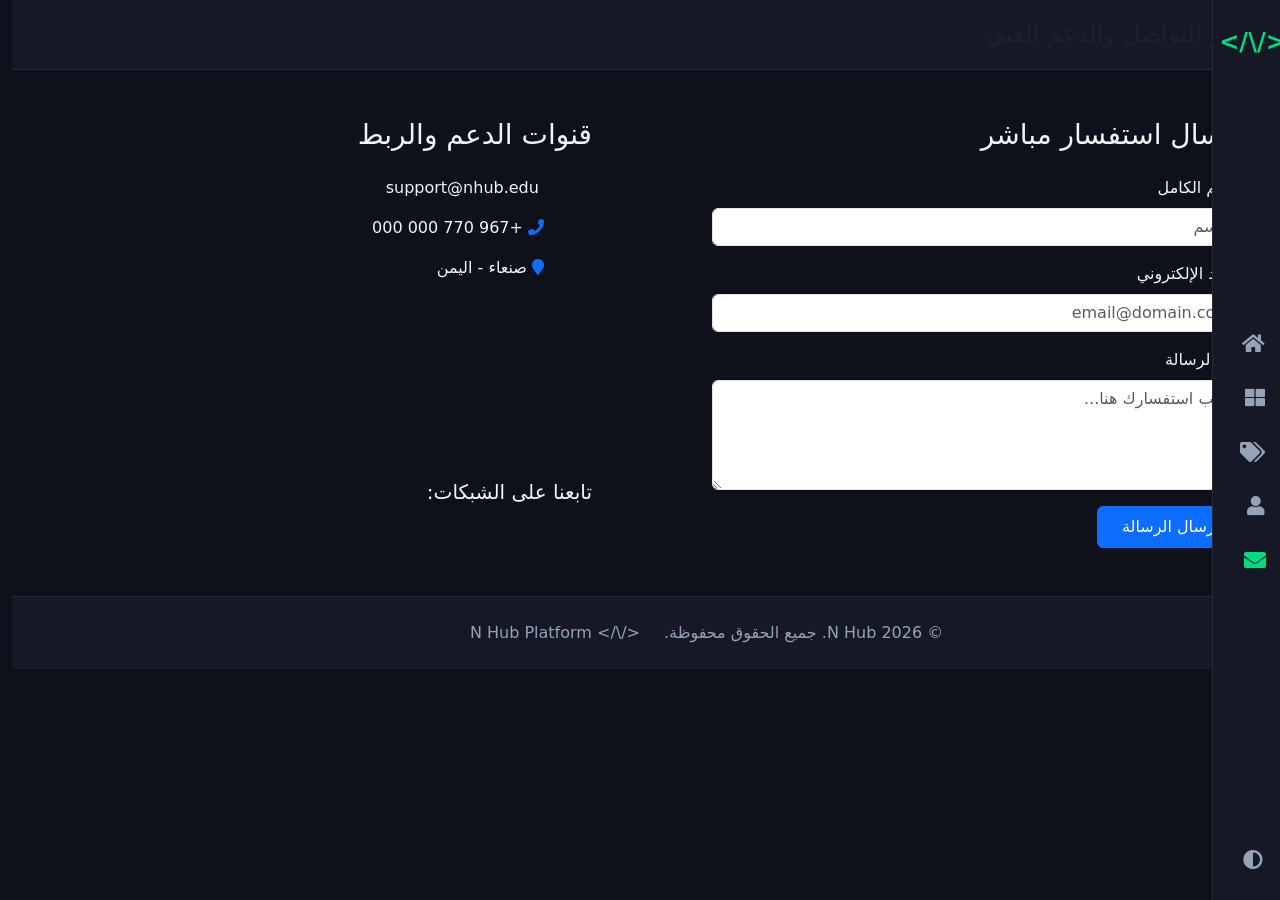
<file: contact.html>
<!DOCTYPE html>
<html lang="ar" dir="rtl" data-theme="dark">
<head>
    <meta charset="UTF-8">
    <meta name="viewport" content="width=device-width, initial-scale=1.0">
    <title>N Hub | تواصل معنا</title>
    <link rel="stylesheet" href="css/bootstrap.min.css">
    <link rel="stylesheet" href="css/font-awesome.min.css">
    <link rel="stylesheet" href="css/style.css">
</head>
<body>

    <aside class="sidebar-nav">
        <a href="index.html" class="brand-logo">
            <span>&lt;/&#92;/&gt;</span>
        </a>
        <ul class="nav-links">
            <li><a href="index.html" title="الرئيسية"><i class="fa fa-home"></i></a></li>
            <li><a href="store.html" title="المتجر"><i class="fa fa-th-large"></i></a></li>
            <li><a href="pricing.html" title="الباقات"><i class="fa fa-tags"></i></a></li>
            <li><a href="login.html" title="الحساب"><i class="fa fa-user"></i></a></li>
            <li><a href="contact.html" class="active" title="تواصل معنا"><i class="fa fa-envelope"></i></a></li>
        </ul>
        <div class="theme-switch-wrapper">
            <button id="themeToggleBtn" class="theme-toggle-btn" title="تغيير المظهر">
                <i class="fa fa-adjust"></i>
            </button>
        </div>
    </aside>

    <div class="main-wrapper">
        <header class="top-header">
            <div class="search-bar-container">
                <h4 class="mb-0 text-muted">مركز التواصل والدعم الفني</h4>
            </div>
        </header>

        <main class="content-area">
            <div class="row g-4">
                <div class="col-12 col-lg-6">
                    <div class="contact-card p-4 p-sm-5 h-100">
                        <h3 class="mb-4">إرسال استفسار مباشر</h3>
                        <form id="contactForm" novalidate>
                            <div class="mb-3">
                                <label for="contactName" class="form-label">الاسم الكامل</label>
                                <input type="text" class="form-control custom-input" id="contactName" placeholder="الاسم" required>
                            </div>
                            <div class="mb-3">
                                <label for="contactEmail" class="form-label">البريد الإلكتروني</label>
                                <input type="email" class="form-control custom-input" id="contactEmail" placeholder="email@domain.com" required>
                            </div>
                            <div class="mb-3">
                                <label for="contactMessage" class="form-label">نص الرسالة</label>
                                <textarea class="form-control custom-input" id="contactMessage" rows="4" placeholder="اكتب استفسارك هنا..." required></textarea>
                            </div>
                            <button type="submit" class="btn btn-primary px-4 py-2">إرسال الرسالة</button>
                        </form>
                    </div>
                </div>

                <div class="col-12 col-lg-6">
                    <div class="contact-info-card p-4 p-sm-5 h-100 d-flex flex-column justify-content-between">
                        <div>
                            <h3 class="mb-4">قنوات الدعم والربط</h3>
                            <ul class="list-unstyled contact-list">
                                <li class="mb-3"><i class="fa fa-envelope-o text-primary me-2"></i> support@nhub.edu</li>
                                <li class="mb-3"><i class="fa fa-phone text-primary me-2"></i> +967 770 000 000</li>
                                <li class="mb-3"><i class="fa fa-map-marker text-primary me-2"></i> صنعاء - اليمن</li>
                            </ul>
                        </div>
                        <div class="social-links-wrap mt-4">
                            <h5>تابعنا على الشبكات:</h5>
                            <div class="d-flex gap-3 fs-4 mt-2">
                                <a href="#" class="social-icon"><i class="fa fa-telegram"></i></a>
                                <a href="#" class="social-icon"><i class="fa fa-github"></i></a>
                                <a href="#" class="social-icon"><i class="fa fa-linkedin"></i></a>
                            </div>
                        </div>
                    </div>
                </div>
            </div>
        </main>

        <footer class="main-footer py-4">
            <div class="container-fluid">
                <div class="row align-items-center">
                    <div class="col-md-6 text-center text-md-start">
                        <p class="mb-0">&copy; 2026 N Hub. جميع الحقوق محفوظة.</p>
                    </div>
                    <div class="col-md-6 text-center text-md-end">
                        <span class="footer-logo">&lt;/&#92;/&gt; N Hub Platform</span>
                    </div>
                </div>
            </div>
        </footer>
    </div>

    <div class="toast-container position-fixed bottom-0 end-0 p-3">
        <div id="liveToast" class="toast custom-toast" role="alert" aria-live="assertive" aria-atomic="true">
            <div class="toast-header">
                <strong class="me-auto" id="toastTitle">إشعار N Hub</strong>
                <button type="button" class="btn-close btn-close-white" data-bs-dismiss="toast"></button>
            </div>
            <div class="toast-body" id="toastMessage">
                تمت العملية بنجاح.
            </div>
        </div>
    </div>

    <script src="js/jquery.min.js"></script>
    <script src="js/bootstrap.bundle.min.js"></script>
    <script src="js/main.js"></script>
</body>
</html>
</file>
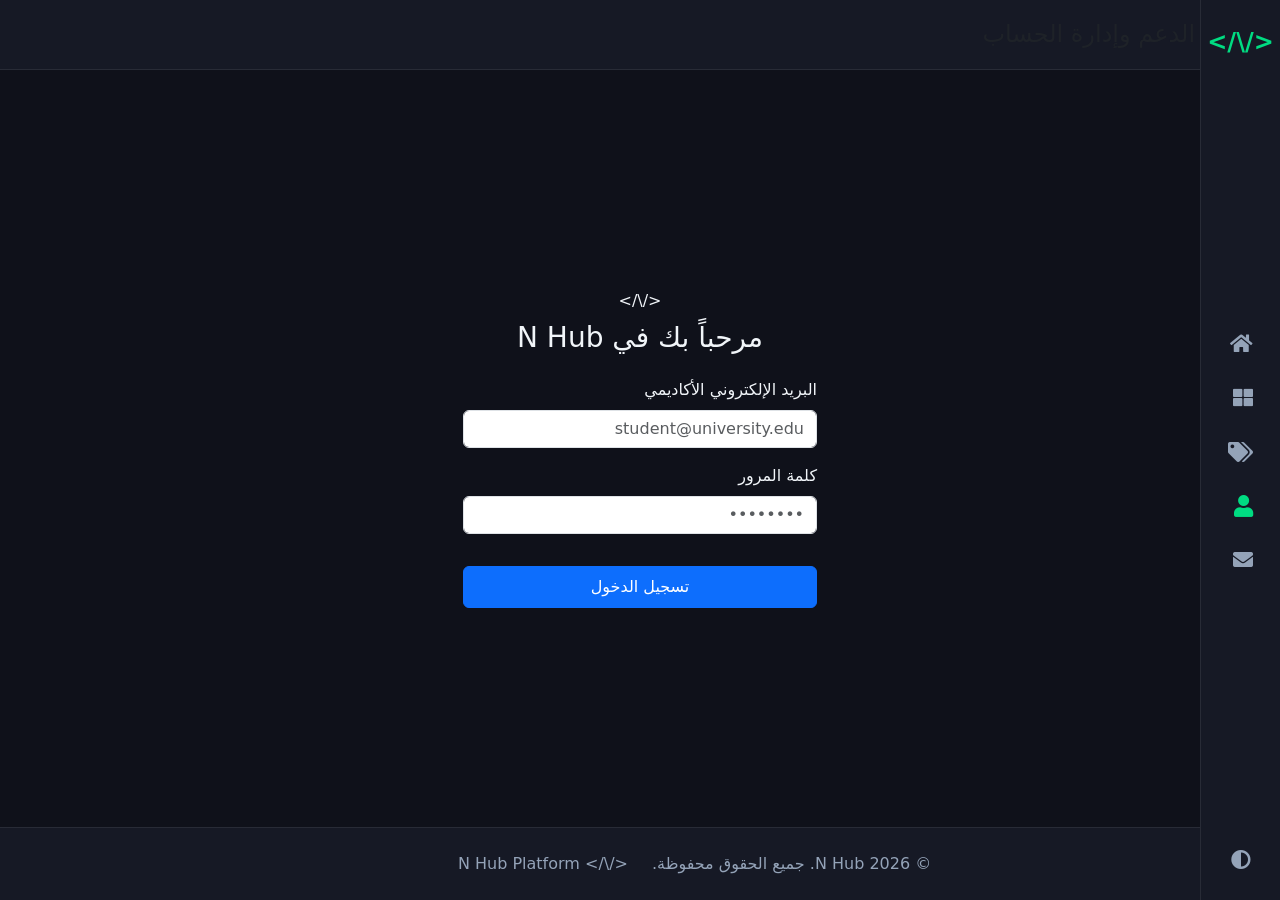
<file: login.html>
<!DOCTYPE html>
<html lang="ar" dir="rtl" data-theme="dark">
<head>
    <meta charset="UTF-8">
    <meta name="viewport" content="width=device-width, initial-scale=1.0">
    <title>N Hub | تسجيل الدخول</title>
    <link rel="stylesheet" href="css/bootstrap.min.css">
    <link rel="stylesheet" href="css/font-awesome.min.css">
    <link rel="stylesheet" href="css/style.css">
</head>
<body>

    <aside class="sidebar-nav">
        <a href="index.html" class="brand-logo">
            <span>&lt;/&#92;/&gt;</span>
        </a>
        <ul class="nav-links">
            <li><a href="index.html" title="الرئيسية"><i class="fa fa-home"></i></a></li>
            <li><a href="store.html" title="المتجر"><i class="fa fa-th-large"></i></a></li>
            <li><a href="pricing.html" title="الباقات"><i class="fa fa-tags"></i></a></li>
            <li><a href="login.html" class="active" title="الحساب"><i class="fa fa-user"></i></a></li>
            <li><a href="contact.html" title="تواصل معنا"><i class="fa fa-envelope"></i></a></li>
        </ul>
        <div class="theme-switch-wrapper">
            <button id="themeToggleBtn" class="theme-toggle-btn" title="تغيير المظهر">
                <i class="fa fa-adjust"></i>
            </button>
        </div>
    </aside>

    <div class="main-wrapper d-flex flex-column justify-content-between min-vh-100">
        <header class="top-header">
            <div class="search-bar-container">
                <h4 class="mb-0 text-muted">بوابة الدعم وإدارة الحساب</h4>
            </div>
        </header>

        <main class="content-area d-flex align-items-center justify-content-center">
            <div class="auth-card p-4 p-sm-5 w-100" style="max-width: 450px;">
                <div class="text-center mb-4">
                    <span class="auth-brand">&lt;/&#92;/&gt;</span>
                    <h3 class="mt-2">مرحباً بك في N Hub</h3>
                </div>

                <form id="loginForm" novalidate>
                    <div class="mb-3">
                        <label for="loginEmail" class="form-label">البريد الإلكتروني الأكاديمي</label>
                        <input type="email" class="form-control custom-input" id="loginEmail" placeholder="student@university.edu" required>
                        <div class="invalid-feedback">يرجى إدخال بريد إلكتروني صحيح.</div>
                    </div>
                    <div class="mb-3">
                        <label for="loginPassword" class="form-label">كلمة المرور</label>
                        <input type="password" class="form-control custom-input" id="loginPassword" placeholder="••••••••" required>
                        <div class="invalid-feedback">كلمة المرور يجب أن لا تقل عن 6 خانات.</div>
                    </div>
                    <button type="submit" class="btn btn-primary w-100 mt-3 py-2">تسجيل الدخول</button>
                </form>
            </div>
        </main>

        <footer class="main-footer py-4">
            <div class="container-fluid">
                <div class="row align-items-center">
                    <div class="col-md-6 text-center text-md-start">
                        <p class="mb-0">&copy; 2026 N Hub. جميع الحقوق محفوظة.</p>
                    </div>
                    <div class="col-md-6 text-center text-md-end">
                        <span class="footer-logo">&lt;/&#92;/&gt; N Hub Platform</span>
                    </div>
                </div>
            </div>
        </footer>
    </div>

    <div class="toast-container position-fixed bottom-0 end-0 p-3">
        <div id="liveToast" class="toast custom-toast" role="alert" aria-live="assertive" aria-atomic="true">
            <div class="toast-header">
                <strong class="me-auto" id="toastTitle">إشعار N Hub</strong>
                <button type="button" class="btn-close btn-close-white" data-bs-dismiss="toast"></button>
            </div>
            <div class="toast-body" id="toastMessage">
                تمت العملية بنجاح.
            </div>
        </div>
    </div>

    <script src="js/jquery.min.js"></script>
    <script src="js/bootstrap.bundle.min.js"></script>
    <script src="js/main.js"></script>
</body>
</html>
</file>
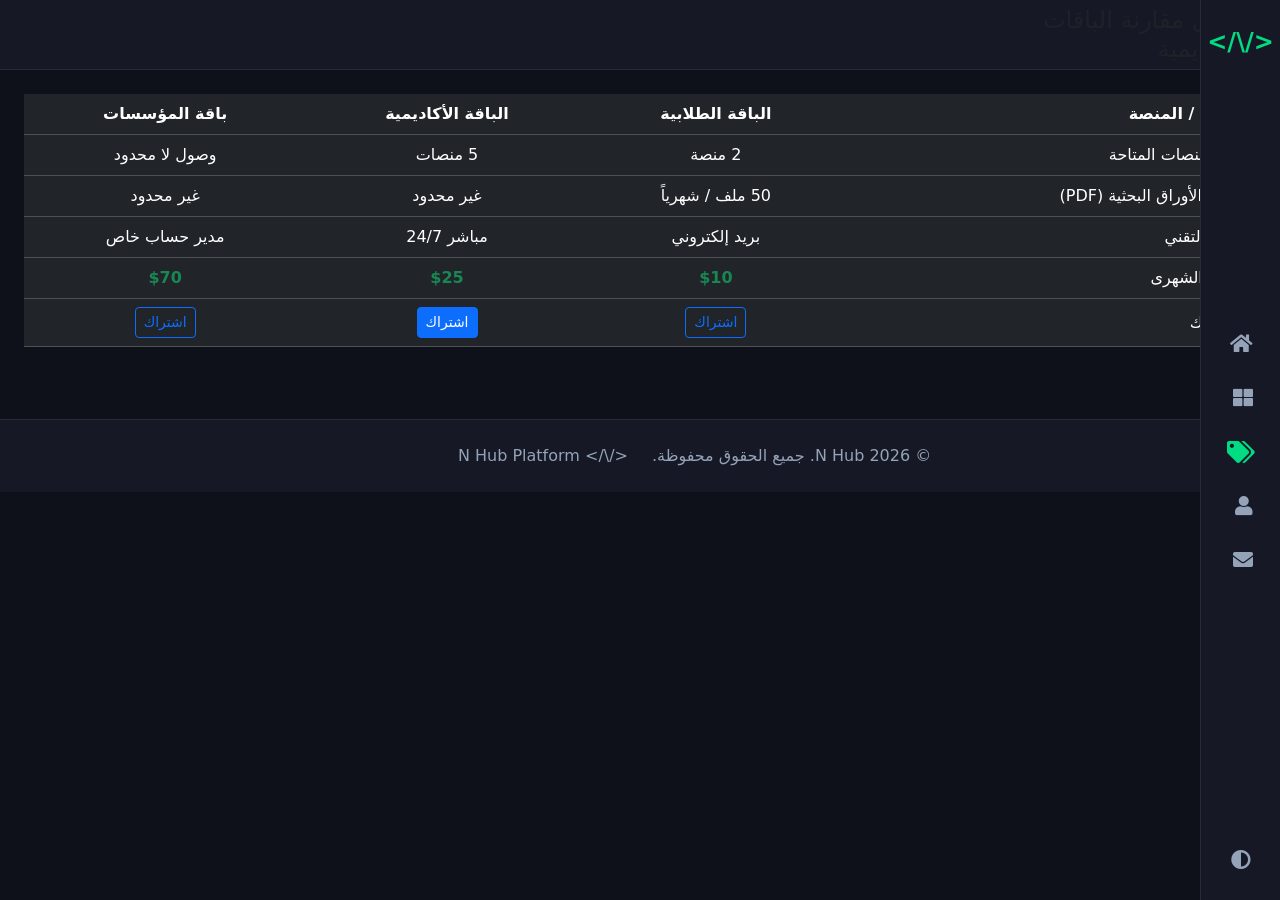
<file: pricing.html>
<!DOCTYPE html>
<html lang="ar" dir="rtl" data-theme="dark">
<head>
    <meta charset="UTF-8">
    <meta name="viewport" content="width=device-width, initial-scale=1.0">
    <title>N Hub | خطط الأسعار</title>
    <link rel="stylesheet" href="css/bootstrap.min.css">
    <link rel="stylesheet" href="css/font-awesome.min.css">
    <link rel="stylesheet" href="css/style.css">
</head>
<body>

    <aside class="sidebar-nav">
        <a href="index.html" class="brand-logo">
            <span>&lt;/&#92;/&gt;</span>
        </a>
        <ul class="nav-links">
            <li><a href="index.html" title="الرئيسية"><i class="fa fa-home"></i></a></li>
            <li><a href="store.html" title="المتجر"><i class="fa fa-th-large"></i></a></li>
            <li><a href="pricing.html" class="active" title="الباقات"><i class="fa fa-tags"></i></a></li>
            <li><a href="login.html" title="الحساب"><i class="fa fa-user"></i></a></li>
            <li><a href="contact.html" title="تواصل معنا"><i class="fa fa-envelope"></i></a></li>
        </ul>
        <div class="theme-switch-wrapper">
            <button id="themeToggleBtn" class="theme-toggle-btn" title="تغيير المظهر">
                <i class="fa fa-adjust"></i>
            </button>
        </div>
    </aside>

    <div class="main-wrapper">
        <header class="top-header">
            <div class="search-bar-container">
                <h4 class="mb-0 text-muted">جدول مقارنة الباقات الأكاديمية</h4>
            </div>
        </header>

        <main class="content-area">
            <div class="table-responsive custom-table-container p-4 mb-5">
                <table class="table table-dark table-hover align-middle custom-compare-table mb-0">
                    <thead>
                        <tr>
                            <th>الميزة / المنصة</th>
                            <th class="text-center">الباقة الطلابية</th>
                            <th class="text-center">الباقة الأكاديمية</th>
                            <th class="text-center">باقة المؤسسات</th>
                        </tr>
                    </thead>
                    <tbody>
                        <tr>
                            <td>عدد المنصات المتاحة</td>
                            <td class="text-center">2 منصة</td>
                            <td class="text-center">5 منصات</td>
                            <td class="text-center">وصول لا محدود</td>
                        </tr>
                        <tr>
                            <td>تحميل الأوراق البحثية (PDF)</td>
                            <td class="text-center">50 ملف / شهرياً</td>
                            <td class="text-center">غير محدود</td>
                            <td class="text-center">غير محدود</td>
                        </tr>
                        <tr>
                            <td>الدعم التقني</td>
                            <td class="text-center">بريد إلكتروني</td>
                            <td class="text-center">مباشر 24/7</td>
                            <td class="text-center">مدير حساب خاص</td>
                        </tr>
                        <tr>
                            <td>السعر الشهرى</td>
                            <td class="text-center fw-bold text-success">$10</td>
                            <td class="text-center fw-bold text-success">$25</td>
                            <td class="text-center fw-bold text-success">$70</td>
                        </tr>
                        <tr>
                            <td>الاشتراك</td>
                            <td class="text-center"><button class="btn btn-sm btn-outline-primary select-plan-btn" data-plan="الطلابية">اشتراك</button></td>
                            <td class="text-center"><button class="btn btn-sm btn-primary select-plan-btn" data-plan="الأكاديمية">اشتراك</button></td>
                            <td class="text-center"><button class="btn btn-sm btn-outline-primary select-plan-btn" data-plan="المؤسسات">اشتراك</button></td>
                        </tr>
                    </tbody>
                </table>
            </div>
        </main>

        <footer class="main-footer py-4">
            <div class="container-fluid">
                <div class="row align-items-center">
                    <div class="col-md-6 text-center text-md-start">
                        <p class="mb-0">&copy; 2026 N Hub. جميع الحقوق محفوظة.</p>
                    </div>
                    <div class="col-md-6 text-center text-md-end">
                        <span class="footer-logo">&lt;/&#92;/&gt; N Hub Platform</span>
                    </div>
                </div>
            </div>
        </footer>
    </div>

    <div class="toast-container position-fixed bottom-0 end-0 p-3">
        <div id="liveToast" class="toast custom-toast" role="alert" aria-live="assertive" aria-atomic="true">
            <div class="toast-header">
                <strong class="me-auto" id="toastTitle">إشعار N Hub</strong>
                <button type="button" class="btn-close btn-close-white" data-bs-dismiss="toast"></button>
            </div>
            <div class="toast-body" id="toastMessage">
                تمت العملية بنجاح.
            </div>
        </div>
    </div>

    <script src="js/jquery.min.js"></script>
    <script src="js/bootstrap.bundle.min.js"></script>
    <script src="js/main.js"></script>
</body>
</html>
</file>
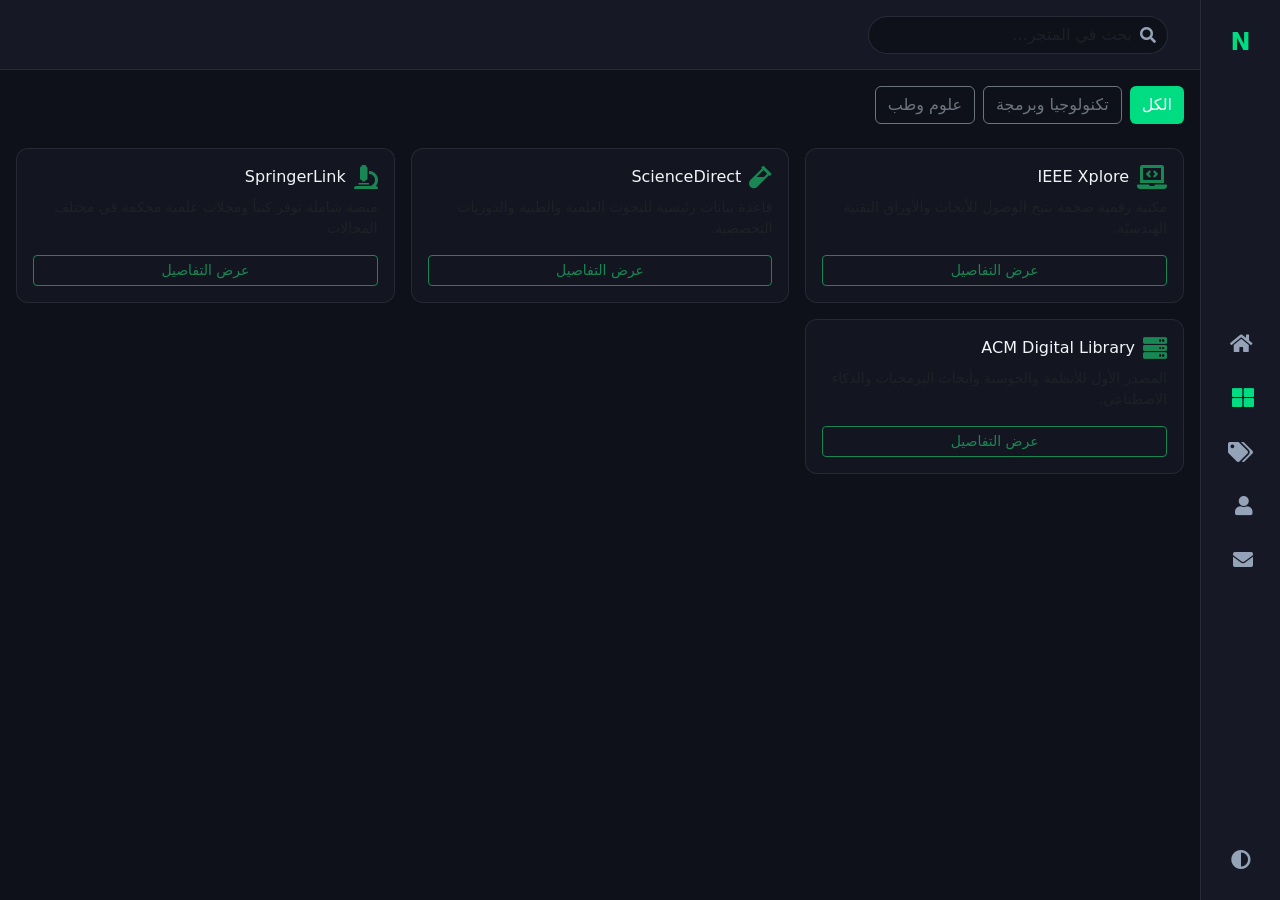
<file: store.html>
<!DOCTYPE html>
<html lang="ar" dir="rtl" data-theme="dark">
<head>
    <meta charset="UTF-8">
    <meta name="viewport" content="width=device-width, initial-scale=1.0">
    <title>N Hub - المتجر الشامل</title>
    <link rel="stylesheet" href="css/bootstrap.min.css">
    <link rel="stylesheet" href="css/font-awesome.min.css">
    <link rel="stylesheet" href="css/style.css">
</head>
<body>

<div class="app-container">
    <aside class="sidebar-nav">
        <a href="index.html" class="brand-logo">N</a>
        <ul class="nav-links">
            <li><a href="index.html" title="الرئيسية"><i class="fas fa-home"></i></a></li>
            <li><a href="store.html" class="active" title="المتجر"><i class="fas fa-th-large"></i></a></li>
            <li><a href="pricing.html" title="الباقات"><i class="fas fa-tags"></i></a></li>
            <li><a href="login.html" title="الحساب"><i class="fas fa-user"></i></a></li>
            <li><a href="contact.html" title="تواصل معنا"><i class="fas fa-envelope"></i></a></li>
        </ul>
        <button id="themeToggleBtn" class="theme-toggle-btn"><i class="fas fa-adjust"></i></button>
    </aside>

    <div class="content-wrapper">
        <header class="top-header">
            <a href="index.html" class="mobile-brand">N Hub</a>
            <div class="search-bar-container">
                <i class="fas fa-search search-icon"></i>
                <input type="text" class="form-control custom-search-input" placeholder="بحث في المتجر...">
            </div>
        </header>

        <main class="main-content">
            <!-- Filter Controls -->
            <div class="d-flex flex-wrap gap-2 mb-4">
                <button class="btn btn-custom-accent filter-btn" data-filter="all">الكل</button>
                <button class="btn btn-outline-secondary filter-btn" data-filter="tech">تكنولوجيا وبرمجة</button>
                <button class="btn btn-outline-secondary filter-btn" data-filter="science">علوم وطب</button>
            </div>

            <!-- Product Cards Grid -->
            <div class="row g-3" id="storePlatformsGrid">
                <div class="col-12 col-md-6 col-lg-4 platform-item" data-category="tech">
                    <div class="speed-dial-card p-3 h-100 d-flex flex-column justify-content-between">
                        <div>
                            <div class="d-flex align-items-center gap-2 mb-2">
                                <i class="fas fa-laptop-code text-success fs-4"></i>
                                <h5 class="mb-0 fs-6">IEEE Xplore</h5>
                            </div>
                            <p class="small text-muted">مكتبة رقمية ضخمة تتيح الوصول للأبحاث والأوراق التقنية الهندسيّة.</p>
                        </div>
                        <button class="btn btn-sm btn-outline-success btn-ajax-details w-100" data-platform="data/platform-1.json">عرض التفاصيل</button>
                    </div>
                </div>

                <div class="col-12 col-md-6 col-lg-4 platform-item" data-category="science">
                    <div class="speed-dial-card p-3 h-100 d-flex flex-column justify-content-between">
                        <div>
                            <div class="d-flex align-items-center gap-2 mb-2">
                                <i class="fas fa-vial text-success fs-4"></i>
                                <h5 class="mb-0 fs-6">ScienceDirect</h5>
                            </div>
                            <p class="small text-muted">قاعدة بيانات رئيسية للبحوث العلمية والطبية والدوريات التخصصية.</p>
                        </div>
                        <button class="btn btn-sm btn-outline-success btn-ajax-details w-100" data-platform="data/platform-2.json">عرض التفاصيل</button>
                    </div>
                </div>

                <div class="col-12 col-md-6 col-lg-4 platform-item" data-category="science">
                    <div class="speed-dial-card p-3 h-100 d-flex flex-column justify-content-between">
                        <div>
                            <div class="d-flex align-items-center gap-2 mb-2">
                                <i class="fas fa-microscope text-success fs-4"></i>
                                <h5 class="mb-0 fs-6">SpringerLink</h5>
                            </div>
                            <p class="small text-muted">منصة شاملة توفر كتباً ومجلات علمية محكمة في مختلف المجالات.</p>
                        </div>
                        <button class="btn btn-sm btn-outline-success btn-ajax-details w-100" data-platform="data/platform-3.json">عرض التفاصيل</button>
                    </div>
                </div>

                <div class="col-12 col-md-6 col-lg-4 platform-item" data-category="tech">
                    <div class="speed-dial-card p-3 h-100 d-flex flex-column justify-content-between">
                        <div>
                            <div class="d-flex align-items-center gap-2 mb-2">
                                <i class="fas fa-server text-success fs-4"></i>
                                <h5 class="mb-0 fs-6">ACM Digital Library</h5>
                            </div>
                            <p class="small text-muted">المصدر الأول للأنظمة والحوسبة وأبحاث البرمجيات والذكاء الاصطناعي.</p>
                        </div>
                        <button class="btn btn-sm btn-outline-success btn-ajax-details w-100" data-platform="data/platform-4.json">عرض التفاصيل</button>
                    </div>
                </div>
            </div>
        </main>
    </div>
</div>

<div class="modal fade" id="ajaxDetailModal" tabindex="-1" aria-hidden="true">
    <div class="modal-dialog modal-dialog-centered">
        <div class="modal-content bg-dark text-light border-secondary">
            <div class="modal-header border-secondary">
                <h5 class="modal-title" id="ajaxModalTitle">تفاصيل المنصة</h5>
                <button type="button" class="btn-close btn-close-white" data-bs-dismiss="modal"></button>
            </div>
            <div class="modal-body" id="ajaxModalContent"></div>
        </div>
    </div>
</div>

<script src="js/jquery.min.js"></script>
<script src="js/bootstrap.bundle.min.js"></script>
<script src="js/main.js"></script>
</body>
</html>
</file>
<file: css/style.css>
/* ==========================================================================
   N Hub - Main Stylesheet
   ========================================================================== */

:root {
    --bg-primary: #0f111a;
    --bg-secondary: #161925;
    --card-bg: rgba(22, 25, 37, 0.75);
    --text-primary: #f1f5f9;
    --text-secondary: #94a3b8;
    --accent-color: #00dc82;
    --accent-hover: #00b368;
    --border-color: rgba(255, 255, 255, 0.08);
    --sidebar-width: 80px;
    --topbar-height: 70px;
}

[data-theme="light"] {
    --bg-primary: #f8fafc;
    --bg-secondary: #ffffff;
    --card-bg: rgba(255, 255, 255, 0.85);
    --text-primary: #0f172a;
    --text-secondary: #64748b;
    --accent-color: #059669;
    --accent-hover: #047857;
    --border-color: rgba(0, 0, 0, 0.08);
}

body {
    background-color: var(--bg-primary);
    color: var(--text-primary);
    font-family: system-ui, -apple-system, "Segoe UI", Roboto, sans-serif;
    margin: 0;
    padding: 0;
    transition: background-color 0.3s, color 0.3s;
    min-height: 100vh;
}

/* Base App Layout (Desktop First) */
.app-container {
    display: flex;
    min-height: 100vh;
}

/* Sidebar Navigation */
.sidebar-nav {
    width: var(--sidebar-width);
    background-color: var(--bg-secondary);
    border-left: 1px solid var(--border-color);
    position: fixed;
    top: 0;
    right: 0;
    bottom: 0;
    display: flex;
    flex-direction: column;
    justify-content: space-between;
    align-items: center;
    padding: 1.5rem 0;
    z-index: 1000;
}

.brand-logo {
    color: var(--accent-color);
    font-weight: 800;
    font-size: 1.5rem;
    text-decoration: none;
}

.nav-links {
    list-style: none;
    padding: 0;
    margin: 0;
    display: flex;
    flex-direction: column;
    gap: 1.5rem;
}

.nav-links a {
    color: var(--text-secondary);
    font-size: 1.25rem;
    transition: color 0.2s, transform 0.2s;
    display: block;
}

.nav-links a:hover,
.nav-links a.active {
    color: var(--accent-color);
    transform: scale(1.1);
}

.theme-toggle-btn {
    background: transparent;
    border: none;
    color: var(--text-secondary);
    font-size: 1.25rem;
    cursor: pointer;
    transition: color 0.2s;
}

.theme-toggle-btn:hover {
    color: var(--accent-color);
}

/* Content Wrapper */
.content-wrapper {
    margin-right: var(--sidebar-width);
    flex: 1;
    display: flex;
    flex-direction: column;
    width: calc(100% - var(--sidebar-width));
}

/* Top Header */
.top-header {
    height: var(--topbar-height);
    background-color: var(--bg-secondary);
    border-bottom: 1px solid var(--border-color);
    display: flex;
    align-items: center;
    justify-content: space-between;
    padding: 0 2rem;
    position: sticky;
    top: 0;
    z-index: 900;
}

.search-bar-container {
    position: relative;
    width: 300px;
}

.search-icon {
    position: absolute;
    right: 12px;
    top: 50%;
    transform: translateY(-50%);
    color: var(--text-secondary);
}

.custom-search-input {
    background-color: var(--bg-primary);
    border: 1px solid var(--border-color);
    color: var(--text-primary);
    padding-right: 35px;
    border-radius: 20px;
}

.custom-search-input:focus {
    background-color: var(--bg-primary);
    color: var(--text-primary);
    border-color: var(--accent-color);
    box-shadow: none;
}

.mobile-brand {
    display: none;
    color: var(--accent-color);
    font-weight: 800;
    font-size: 1.25rem;
    text-decoration: none;
}

/* Main Area & Components */
.main-content {
    padding: 2rem;
    flex: 1;
}

.hero-slider {
    border-radius: 16px;
    overflow: hidden;
    margin-bottom: 2rem;
    border: 1px solid var(--border-color);
}

.hero-slider img {
    max-height: 380px;
    object-fit: cover;
}

/* Glassmorphism Speed Cards */
.speed-dial-card {
    background: var(--card-bg);
    backdrop-filter: blur(10px);
    border: 1px solid var(--border-color);
    border-radius: 12px;
    transition: transform 0.3s, border-color 0.3s;
}

.speed-dial-card:hover {
    transform: translateY(-5px);
    border-color: var(--accent-color);
}

.card-icon-wrap {
    color: var(--accent-color);
}

.btn-custom-accent {
    background-color: var(--accent-color);
    color: #fff;
    border: none;
}

.btn-custom-accent:hover {
    background-color: var(--accent-hover);
    color: #fff;
}

/* Main Footer */
.main-footer {
    background-color: var(--bg-secondary);
    border-top: 1px solid var(--border-color);
    padding: 1.5rem;
    text-align: center;
    color: var(--text-secondary);
}

/* ==========================================================================
   Mobile Adjustments (Max-width: 768px)
   ========================================================================== */

@media (max-width: 768px) {
    /* 1. جعل اتجاه محاذاة الصفحة رأسياً بدلاً من أفقياً */
    .app-container {
        flex-direction: column;
    }

    /* 2. تحويل الشريط إلى أعلى الصفحة تماماً وبشكل أفقي */
    .sidebar-nav {
        width: 100%;
        height: auto;
        position: relative; /* يلغي التثبيت الجانبي المطلق */
        top: 0;
        right: 0;
        left: 0;
        flex-direction: row; /* ترتيب العناصر أفقياً */
        justify-content: space-around;
        padding: 0.75rem 1rem;
        border-left: none;
        border-bottom: 1px solid var(--border-color);
        background-color: var(--bg-secondary);
        z-index: 1000;
    }

    
    .nav-links {
        flex-direction: row; /* عرض أيقونات التنقل بجانب بعضها */
        gap: 1.5rem;
        width: auto;
        justify-content: center;
    }

    /* 3. إلغاء الهامش الأيمن للمحتوى ليعود بعرض الشاشة الكامل */
    .content-wrapper {
        margin-right: 0 !important;
        width: 100% !important;
    }

    /* 4. تعديل الهيدر العلوي */
    .top-header {
        padding: 0 1rem;
        position: relative;
    }

    .search-bar-container {
        width: 160px;
    }
}


    .main-content {
        padding: 1rem;
    }

    .hero-slider img {
        max-height: 200px;
    }

    .speed-dial-card {
        padding: 1rem !important;
    }

    .card-icon-wrap i {
        font-size: 2rem !important;
    }
}
</file>
